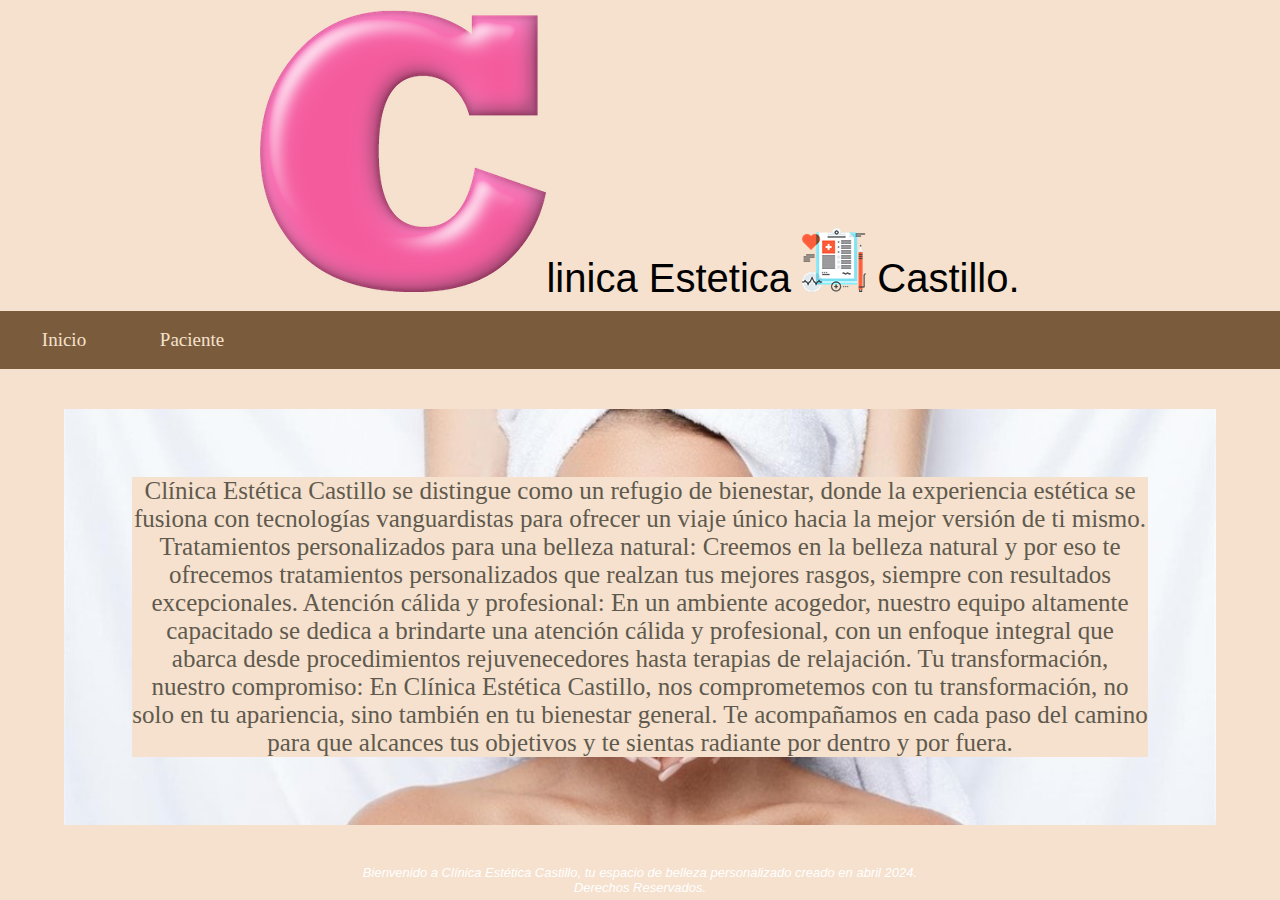
<file: Formulario con múltiples páginas/index.html>
<!DOCTYPE html>
<html lang="es">

<head>
    <meta charset="UTF-8">
    <meta name="viewport" content="width=device-width, initial-scale=1.0">
    <title>formulario clinico</title>
    <link rel="stylesheet" href="styli.css">
    <script src="https://code.jquery.com/jquery-3.7.1.min.js"></script>
    <script src="Ejecuta.js"></script>
</head>

<body>

    <header>
        <img src="imagenes/letra-c.png" alt="letra c">linica Estetica <img src="imagenes/historia-clinica.png" alt="">
        Castillo.

    </header>

    <nav>
        <ul class="navega">
            <li><a href="#inicio">Inicio</a></li>
            <li><a href="paciente.html">Paciente</a></li>
            </ulcl>
    </nav>


    <section class="inicio">
        <p>Clínica Estética Castillo se distingue como un refugio de bienestar, donde la experiencia estética se fusiona con tecnologías vanguardistas para ofrecer un viaje único hacia la mejor versión de ti mismo.

            Tratamientos personalizados para una belleza natural:            
            Creemos en la belleza natural y por eso te ofrecemos tratamientos personalizados que realzan tus mejores rasgos, siempre con resultados excepcionales.
            
            Atención cálida y profesional:            
            En un ambiente acogedor, nuestro equipo altamente capacitado se dedica a brindarte una atención cálida y profesional, con un enfoque integral que abarca desde procedimientos rejuvenecedores hasta terapias de relajación.
            
            Tu transformación, nuestro compromiso:            
            En Clínica Estética Castillo, nos comprometemos con tu transformación, no solo en tu apariencia, sino también en tu bienestar general. Te acompañamos en cada paso del camino para que alcances tus objetivos y te sientas radiante por dentro y por fuera.</p>
    </section>



    <footer class="pie_pag">
        <p>
            Bienvenido a Clínica Estética Castillo, tu espacio de belleza personalizado creado en abril 2024. <br>
            Derechos Reservados.

        </p>
    </footer>


</body>

</html>
</file>
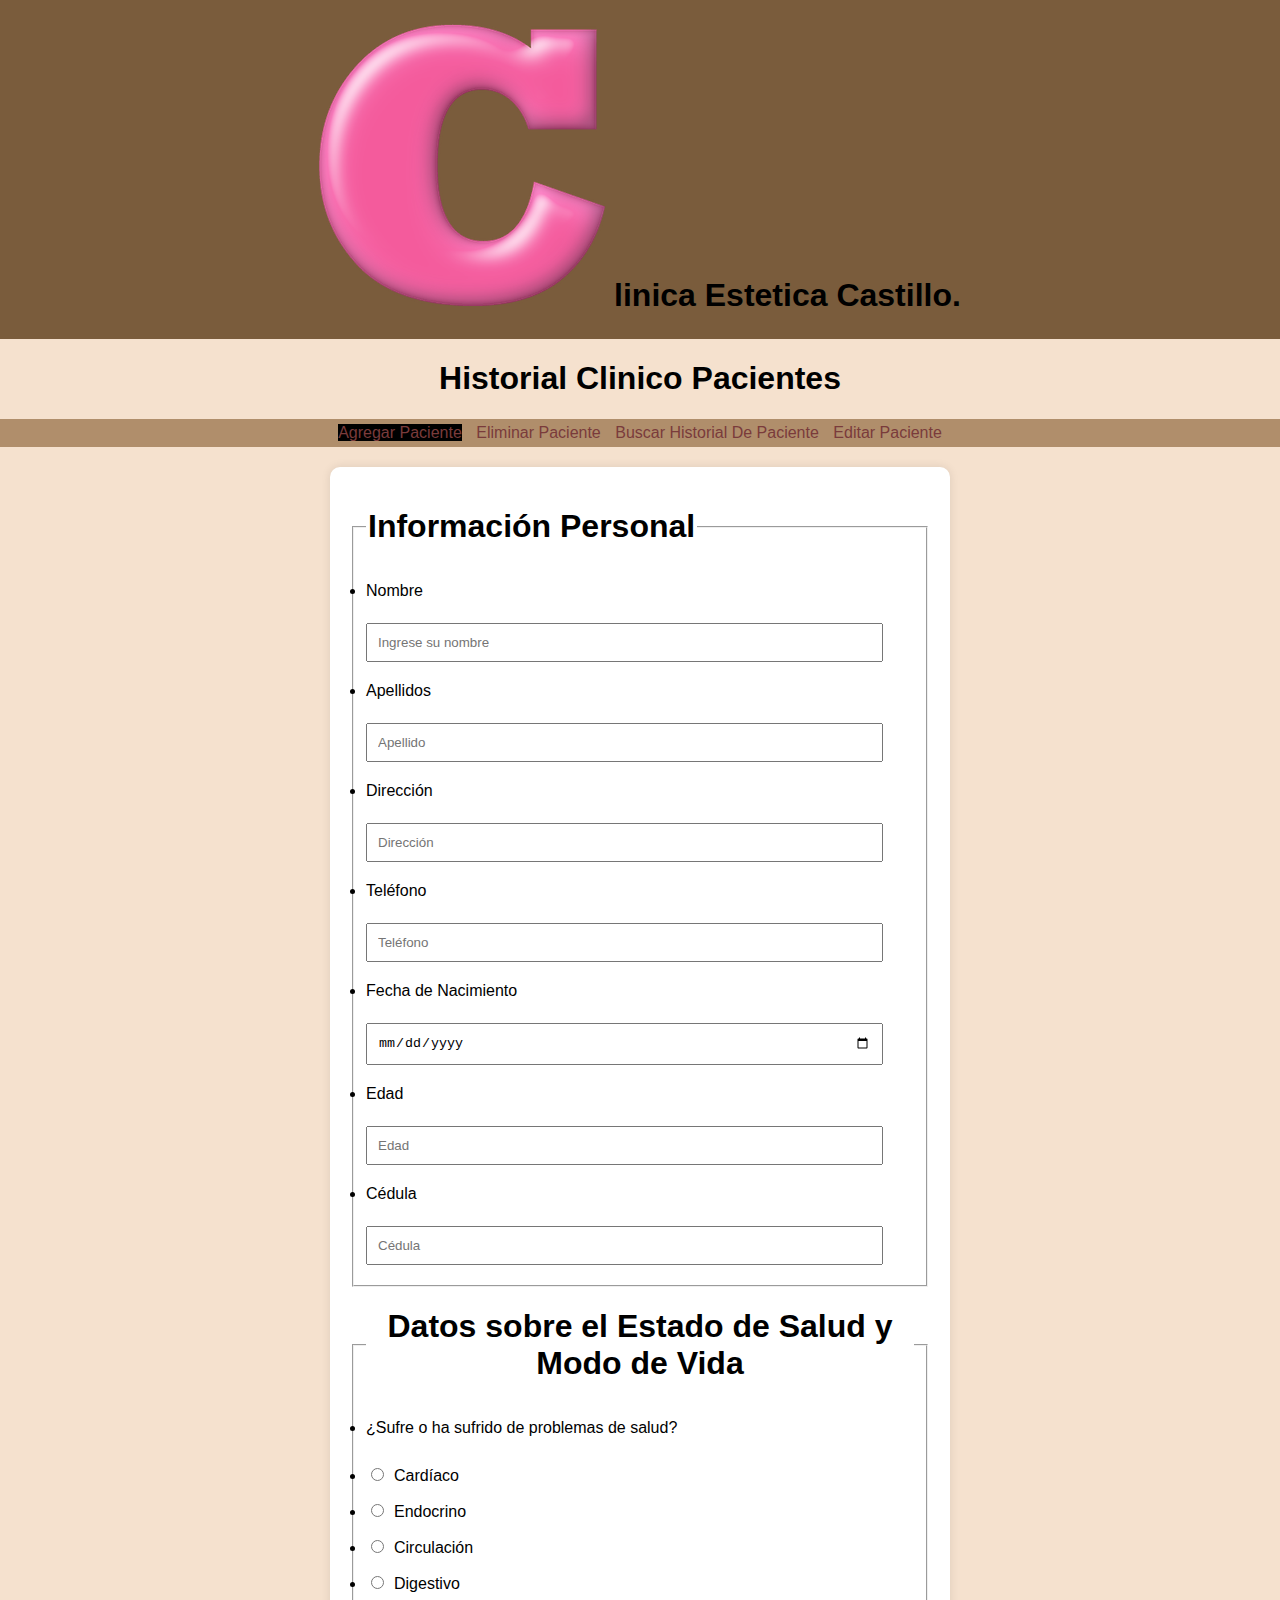
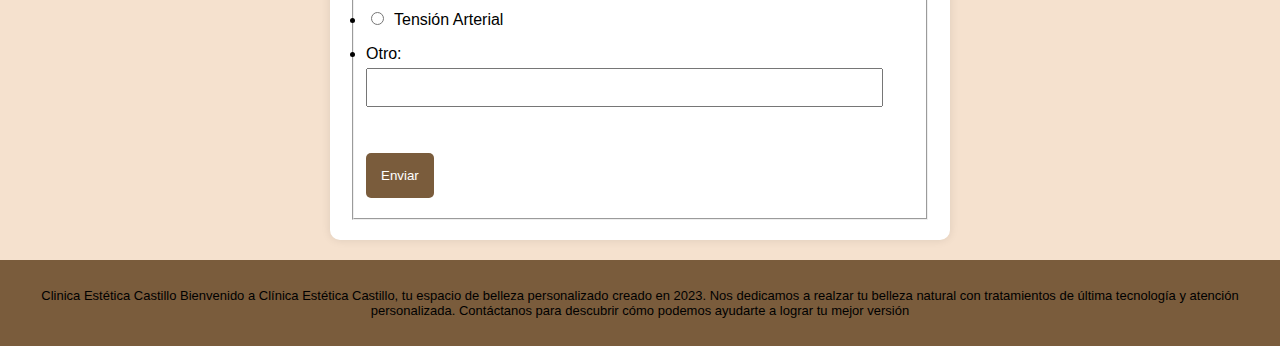
<file: Formulario con múltiples páginas/paciente.html>
<!DOCTYPE html>
<html lang="es">

<head>
    <meta charset="UTF-8">
    <meta name="viewport" content="width=device-width, initial-scale=1.0">
    <title>Registros de pacientes</title>
    <link rel="stylesheet" href="stiloP.css">

    <script src="https://code.jquery.com/jquery-3.7.1.min.js"></script>
    <script src="Ejecuta.js"></script>

</head>

<body>
    <header>
        <h1> <img src="imagenes/letra-c.png" alt="letra c">
            linica Estetica Castillo. </h1>
    </header>

    <h1>Historial Clinico Pacientes</h1>

    <nav>
        <ul class="tabs">
            <li><a href="#agregar">Agregar Paciente</a></li>
            <li><a href="#eliminar">Eliminar Paciente</a></li>
            <li><a href="#buscar">Buscar Historial De Paciente</a></li>
            <li><a href="#editar">Editar Paciente</a></li>
        </ul>
    </nav>

    <div class="contenedor">
        <section id="agregar">
            <form id="formularioDatos" action="#" method="post">
                <fieldset>
                    <legend>
                        <h1>Información Personal</h1>
                    </legend>

                    <label for="nombre">Nombre</label>
                    <br>
                    <input type="text" name="nombre" placeholder="Ingrese su nombre" required>
                    <br>

                    <label for="apellidos">Apellidos</label>
                    <br>
                    <input type="text" name="apellidos" placeholder="Apellido" required>
                    <br>

                    <label for="direccion">Dirección</label>
                    <br>
                    <input type="text" name="direccion" placeholder="Dirección" required>
                    <br>

                    <label for="telefono">Teléfono</label>
                    <br>
                    <input type="tel" name="telefono" placeholder="Teléfono" required>
                    <br>

                    <label for="fechaNacimiento">Fecha de Nacimiento</label>
                    <br>
                    <input type="date" id="fechaNacimiento" name="fechaNacimiento" required>
                    <br>

                    <label for="edad">Edad</label>
                    <br>
                    <input type="number" id="edad" name="edad" placeholder="Edad" required>
                    <br>

                    <label for="cedula">Cédula</label>
                    <br>
                    <input type="text" name="cedula" size="11" maxlength="11" placeholder="Cédula" required>
                    <br>
                </fieldset>

                <fieldset>
                    <legend>
                        <h1>Datos sobre el Estado de Salud y Modo de Vida</h1>
                    </legend>

                    <label>¿Sufre o ha sufrido de problemas de salud?</label>
                    <br>
                    <label><input type="radio" name="problemasSalud" value="cardiaco">Cardíaco</label>
                    <label><input type="radio" name="problemasSalud" value="endocrino">Endocrino</label>
                    <label><input type="radio" name="problemasSalud" value="circulacion">Circulación</label>
                    <label><input type="radio" name="problemasSalud" value="digestivo">Digestivo</label>
                    <label><input type="radio" name="problemasSalud" value="tensionArterial">Tensión
                        Arterial</label>
                    <label>Otro: <input type="text" name="otrosProblemasSalud"></label>
                    <br><br>

                    <input type="submit" value="Enviar" id="formDatos">
                </fieldset>
            </form>
        </section>

        <section id="eliminar">
            <fieldset>
                <legend>
                    <h1>Formulario de Eliminación</h1>
                </legend>
                <form id="formularioEliminar">
                    <label for="idEliminar">Cedula De Paciente Del Registro A Eliminar:</label>
                    <input type="text" id="idEliminarInput" name="idEliminar" required>
                    <input type="submit" value="Eliminar">
                </form>
            </fieldset>

        </section>

        <section id="buscar">
            <fieldset>
                <legend>
                    <h1>Formulario de Búsqueda de Pacientes</h1>
                </legend>
                <form id="formularioBuscar">
                    <label for="cedula">Buscar por Cédula:</label>
                    <input type="text" id="cedula" name="cedula" required>
                    <button type="button" onclick="buscarPaciente()">Buscar</button>
                </form>

                <table id="tablaResultados">
                    <thead>
                        <tr>
                            <th>Nombre</th>
                            <th>Apellidos</th>
                            <th>Dirección</th>
                            <th>Teléfono</th>
                            <th>Fecha de Nacimiento</th>
                            <th>Edad</th>
                            <th>Cédula</th>
                            <th>Problemas de Salud</th>
                            <th>Otros Problemas</th>
                        </tr>
                    </thead>
                    <tbody id="cuerpoTabla">
                        <!-- Aquí se mostrarán los resultados -->
                    </tbody>
                </table>
            </fieldset>
        </section>

        <table id="tablaResultados">

        </table>

        <section id="editar">
            <fieldset>
                <legend>
                    <h1>Formulario de Edición de Información del Paciente</h1>
                </legend>
                <!-- Agrega un ID al formulario oara poder buscar los datos -->
                <form id="formularioEditar">
                    <label for="idPaciente">Cedula del Paciente a Editar:</label>
                    <input type="text" id="idPaciente" name="idPaciente" required><br>

                    <label for="nombre">Nuevo Nombre:</label>
                    <input type="text" id="nombre" name="nombre"><br>

                    <label for="fechaNacimiento">Nueva Fecha de Nacimiento:</label>
                    <input type="date" id="fechaNacimiento" name="fechaNacimiento"><br>

                    <label for="numeroCedula">Nuevo Número de Cédula:</label>
                    <input type="text" id="numeroCedula" name="numeroCedula"><br>

                    <input type="submit" value="Guardar Cambios">
                </form>

            </fieldset>
        </section>
    </div>

    <footer class="pie_pag">
        <p>
            Clinica Estética Castillo

            Bienvenido a Clínica Estética Castillo, tu espacio de belleza personalizado creado en 2023. Nos
            dedicamos a realzar tu belleza natural con tratamientos de última tecnología y atención personalizada.
            Contáctanos para descubrir cómo podemos ayudarte a lograr tu mejor versión
        </p>
    </footer>

    <script src="app.js"></script>
</body>

</html>
</file>
<file: Formulario con múltiples páginas/styli.css>
* {
    margin: 0;
    padding: 0;
    -webkit-box-sizing: border-box;
    -moz-box-sizing: border-box;
    box-sizing: border-box;
}

.inicio {
    width: 900px;
    max-width: 90%;
    margin: 40px auto;
    top: 100%;
}

body {
    background: #f5e1ce;

    font-family: Georgia, 'Times New Roman', Times, serif;
}

ul.navega {
    width: 100%;
    background: #7a5c3c;

    list-style: none;
    display: flex;
}

header {
    font-family: Impact, Haettenschweiler, 'Arial Narrow Bold', sans-serif;
    font-size: 40px;
    padding: 10px;
    text-align: center;
}

ul.navega li {
    width: 10%;
}

ul.navega li a {
    color: #f5e1ce;

    text-decoration: none;
    text-align: center;
    font-size: 19px;
    display: block;
    padding: 18px 0;
}

.active {
    background: #b08e6b;

}

.inicio {
    width: 100%;
    background-image: url('imagenes/fondo.jpg');
    background-size: cover;
    background-position: center;
    padding: 68px;
    background-color: rgba(0, 0, 0, 0.5);
    color: #e8c39e;

}

.inicio p {
    color: #5F5A4D;

    font-family: Georgia, 'Times New Roman', Times, serif;
    font-size: 25px;
    background-color: #f5e1ce;

    text-align: center;
}

footer {
    text-align: center;
    font-size: small;
    font-family: 'Lucida Sans', 'Lucida Sans Regular', 'Lucida Grande', 'Lucida Sans Unicode', Geneva, Verdana, sans-serif;
    font-style: italic;
    color: #ffffff;

}

ul.navega:hover {
    background-color: #b08e6b;

}
</file>
<file: Formulario con múltiples páginas/stiloP.css>
body {
    font-family: 'Arial', sans-serif;
    margin: 0;
    padding: 0;
    background-color: #f5e1ce;
}

h1 {
    text-align: center;
}

header {
    background-color: #7a5c3c;
    color: black;
    padding: 3px;
    text-align: center;
    font-family: Impact, Haettenschweiler, 'Arial Narrow Bold', sans-serif;
}

nav {
    background-color: #b08e6b;
    color: white;
    padding: 5px;
    text-align: center;
    width: 100%;
}

nav ul {
    list-style: none;
    margin: 0;
    padding: 0;
}

nav ul li {
    display: inline;
    margin-right: 10px;
}

nav ul li a {
    text-decoration: none;
    color: rgb(122, 59, 59);
    font-weight: lighter;
}

.contenedor {
    width: 50%;
    margin: 0 auto;
}

form {
    max-width: 700px;
    margin: 20px 10px;
    background-color: #ffffff;
    padding: 20px;
    border-radius: 10px;
    box-shadow: 0 0 10px rgba(0, 0, 0, 0.1);
}

label {
    display: list-item;
    margin-top: 10px;
}

input[type="text"],
input[type="date"],
input[type="number"],
input[type="tel"] {
    width: 90%;
    padding: 10px;
    margin-top: 5px;
}

input[type="radio"] {
    margin-right: 10px;
}

.active {
    background: black;
}

input[type="submit"] {
    background-color: #7a5c3c;
    color: white;
    padding: 15px;
    border: none;
    border-radius: 5px;
    cursor: pointer;
    top: 5px;
}

form input,
form textarea {
    margin-bottom: 10px;
}

input[type="submit"]:hover {
    background-color: #b08e6b;
}

footer {
    background-color: #7a5c3c;
    color: b;
    padding: 15px;
    text-align: center;
    font-size: small;
}


#tablaResultados {
    width: 100%;
    border-collapse: collapse;
    margin-top: 20px;
}

#tablaResultados th,
#tablaResultados td {
    border: 1px solid #dddddd;
    padding: 8px;
    text-align: left;
}


#tablaResultados th {
    background-color: #7a5c3c;
    color: white;
}


#tablaResultados tbody tr:nth-child(even) {
    background-color: #f9f9f9;
}


#tablaResultados tbody tr:hover {
    background-color: #d4e3f1;
    cursor: pointer;
}
</file>
